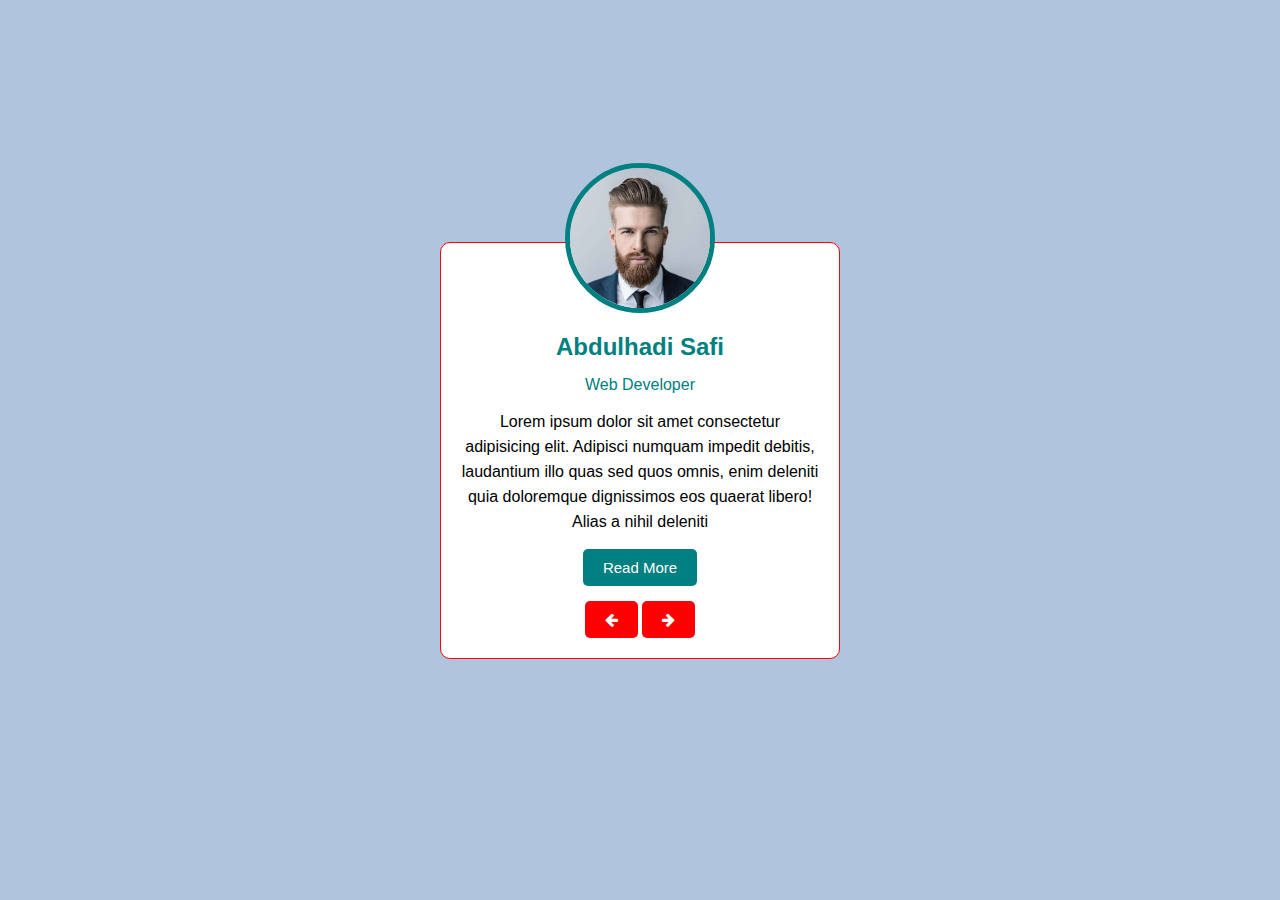
<file: amalyarPorjects1/index.html>
<!DOCTYPE html>
<html lang="en">
  <head>
    <meta charset="UTF-8" />
    <meta http-equiv="X-UA-Compatible" content="IE=edge" />
    <meta name="viewport" content="width=device-width, initial-scale=1.0" />
    <title>Small-Project</title>
    <link rel="stylesheet" href="https://cdnjs.cloudflare.com/ajax/libs/font-awesome/4.7.0/css/font-awesome.min.css">
    <link rel="stylesheet" href="css/Styles.css">
  </head>
  <body>
    <div class="card">

      <div class="profile">
        <img class="img" src="img/pic1.jpg" alt=""/>
      </div>

      <div class="details">
        <h2 class="name">Safi Abduhadi</h2>
        <p class="job">Web developer</p>
        <p class="text"> Lorem ipsum dolor sit amet consectetur adipisicing elit. Adipisci
          numquam impedit debitis, laudantium illo quas sed quos omnis, enim
          deleniti quia doloremque dignissimos eos quaerat libero! Alias a nihil
          deleniti.
        </p>
        <button class="read">Read More</button>
      </div>

      <div class="controls">
        <button class="prev"><i class="	fa fa-arrow-left"></i></button>
        <button class="next">
            <i class="fa fa-arrow-right"></i>
        </button>
      </div>

    </div>

    <script src="js/script.js"></script>
  </body>
</html>
</file>
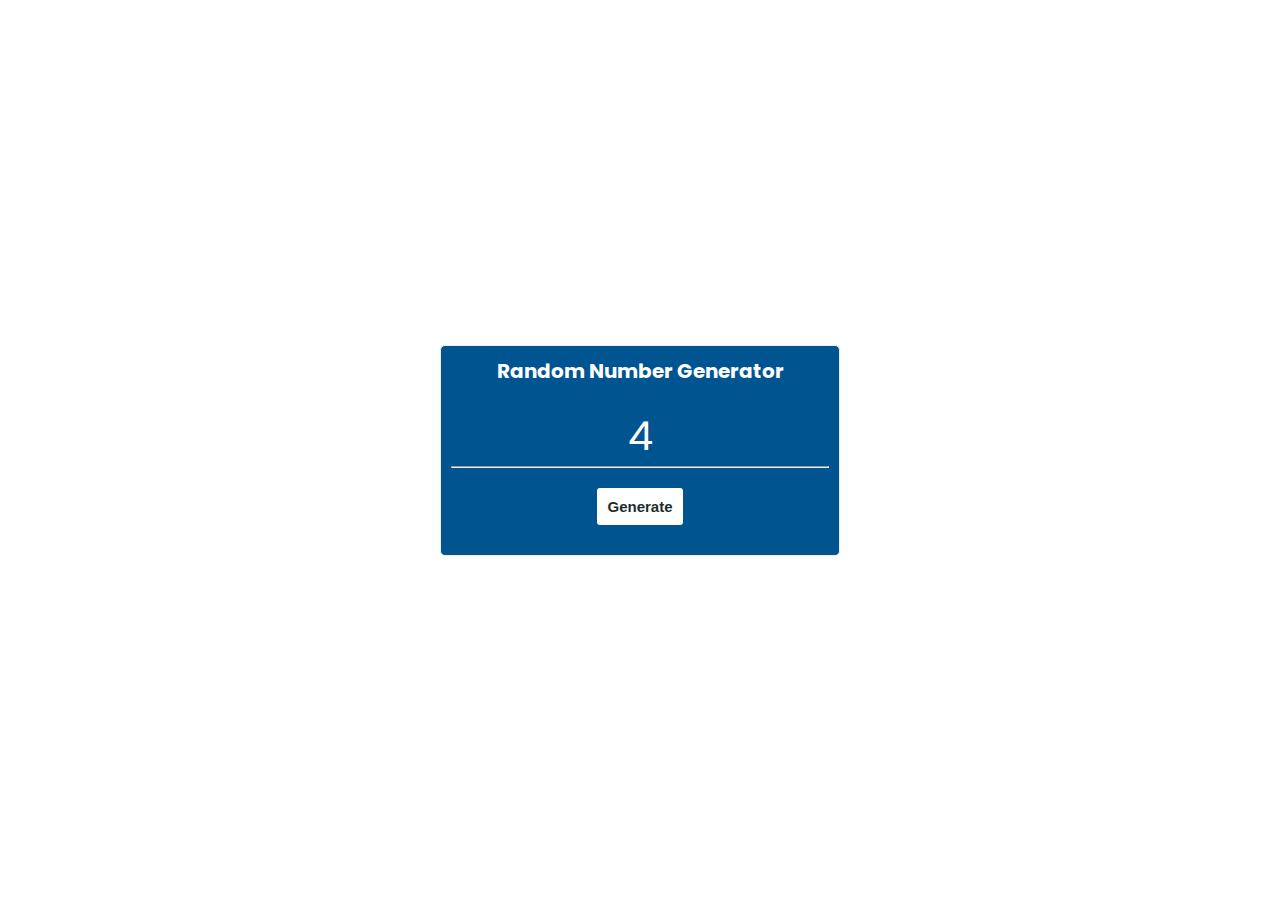
<file: Template-2/index.html>
<!DOCTYPE html>
<html lang="en">
<head>
    <meta charset="UTF-8">
    <meta http-equiv="X-UA-Compatible" content="IE=edge">
    <meta name="viewport" content="width=device-width, initial-scale=1.0">
    <title>Document</title>
    <link rel="stylesheet" href="https://use.fontawesome.com/releases/v5.6.3/css/all.css" integrity="sha384-UHRtZLI+pbxtHCWp1t77Bi1L4ZtiqrqD80Kn4Z8NTSRyMA2Fd33n5dQ8lWUE00s/" crossorigin="anonymous">
    <link rel="stylesheet" href="Styles.css">
</head>
<body>
    <div class="container">
        <div class="counter-div">
            <h1>Random Number Generator</h1>
            <span class="count number">0</span>
            <hr>
            <div class="buttons">
                <button class="reset generate">
                    <i class="fas fa-spinnner "></i>
                    Generate
                </button>
            </div>
        </div>
    </div>

<script src="script.js"></script>
</body>
</html>
</file>
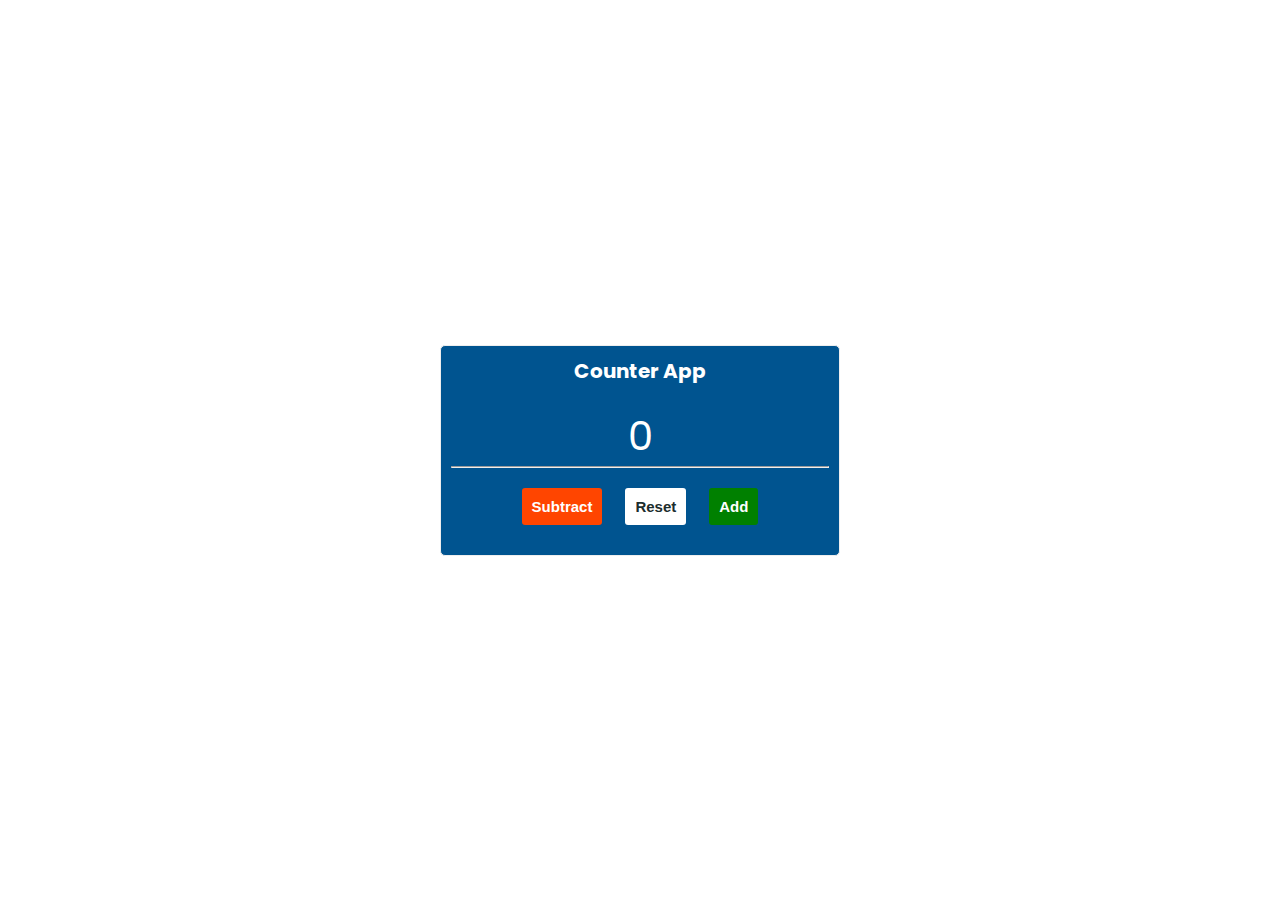
<file: Template_1/index.html>
<!DOCTYPE html>
<html lang="en">
<head>
    <meta charset="UTF-8">
    <meta http-equiv="X-UA-Compatible" content="IE=edge">
    <meta name="viewport" content="width=device-width, initial-scale=1.0">
    <title>Counter App</title>
    <link rel="stylesheet" href="https://use.fontawesome.com/releases/v5.6.3/css/all.css" integrity="sha384-UHRtZLI+pbxtHCWp1t77Bi1L4ZtiqrqD80Kn4Z8NTSRyMA2Fd33n5dQ8lWUE00s/" crossorigin="anonymous">
    <link rel="stylesheet" href="styles.css">
</head>
<body>

   <div class="container">
       <!-- the child of container is counter-div -->
       <div class="counter-div">
           <!-- counter App, span and button this all the child of  is counter-div -->
           <h1>Counter App</h1>
           <span class="count">0</span>
           <hr>



           <!-- this all button childrens of buttons class in inside of div class buttons  -->
           <div class="buttons">
              <button class="subtract">
                <i class="fas fa-arrow-down "></i>
                Subtract
              </button>
              <button class="reset">
                <i class="fas fa-spinner"></i>
                Reset
              </button>
              <button class="add">
                <i class="fas fa-arrow-up"></i>
                Add
              </button>
           </div>

       </div>

   </div>



    <script src="script.js"></script>
</body>
</html>
</file>
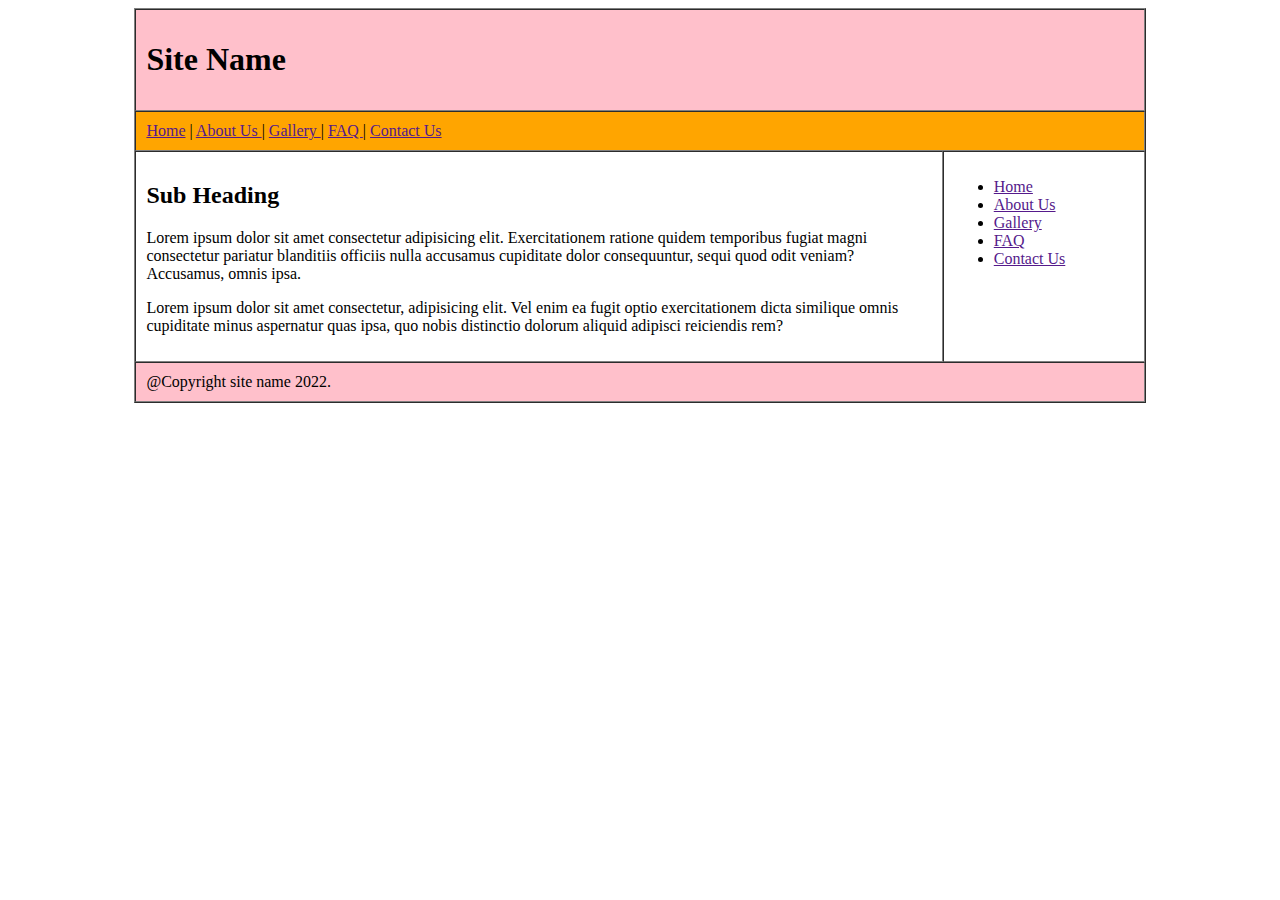
<file: yahoo.babahtmlcss/html/index.html>
<!DOCTYPE html>
<html lang="en">
<head>
    <meta charset="UTF-8">
    <meta http-equiv="X-UA-Compatible" content="IE=edge">
    <meta name="viewport" content="width=device-width, initial-scale=1.0">
    <title>Document</title>
</head>
<body>
    <table width="80%" border="1" cellpadding="10px" cellspacing="0" align="center">

        <tr bgcolor="pink">
            <td colspan="2">
                <h1>Site Name</h1>
            </td>
        </tr>
        
        <tr bgcolor="orange">
            <td colspan="2" >
                <a href="">Home</a> |   <a href="">About Us </a>  |  <a href="">Gallery </a> |   <a href="">FAQ </a>   |  <a href="">Contact Us</a>
            </td> 
        </tr>
        
        <tr>
            <td width="80%">
                <h2>Sub Heading</h2>
                <p>Lorem ipsum dolor sit amet consectetur adipisicing elit. Exercitationem ratione quidem temporibus fugiat magni consectetur pariatur blanditiis officiis nulla accusamus cupiditate dolor consequuntur, sequi quod odit veniam? Accusamus, omnis ipsa.</p>
                <p>Lorem ipsum dolor sit amet consectetur, adipisicing elit. Vel enim ea fugit optio exercitationem dicta similique omnis cupiditate minus aspernatur quas ipsa, quo nobis distinctio dolorum aliquid adipisci reiciendis rem?</p>

            </td>
            <td valign="top">
                <ul>
                    <li><a href="">Home</a></li>
                    <li><a href="">About Us</a></li>
                    <li><a href="">Gallery</a></li>
                    <li><a href="">FAQ</a></li>
                    <li><a href="">Contact Us</a></li>
                </ul>

            </td>
        </tr>
        <tr>
            <td colspan="2" bgcolor="pink">
                @Copyright site name 2022.
            </td>
        </tr>
    </table>
</body>
</html>
</file>
<file: amalyarPorjects1/css/Styles.css>
/* @import url('https://fonts.googleapis.com/css2?family=Poppins:wght@100;300;400;600&display=swap');
:root {
    --white: #fff;
    --black: #1c2d2d;
    --blue: #31326f;
    --light-blue:#005490;
    --color-primary:#9d0191;
    --clor-sec:#db6400;
    --grey: #eee;
    --dark-grey:#222831;
} */

/* html {
    font-size: 10px;
}
body {
    font-family: 'Poppins', sans-serif;
}
p {
    font-size: 1.6rem;
    line-height: 1.5;
}
img {
    width: 100%;
}

.container {
    max-width: 900px;
    margin: 0 auto;
    padding: 0 20px;
} */
* 
{
    margin: 0;
    padding: 0;
    box-sizing: border-box;
 }
 body
 {
     background-color: lightsteelblue;
     font-family: 'Poppins', sans-serif;
     width: 100%;
     height: 100vh;
     display: flex;
     justify-content: center;
     align-items: center;
 }
.card
{
    width: 400px;
    padding: 20px;
    border-radius: 10px;
    border:  1px solid red;
    position: relative;
    background-color: white;
}
.profile 
{
width: 150px;
height: 150px;
border-radius: 50%;
overflow: hidden;
position:absolute;
top: -80px;
left: 50%;
transform: translateX(-50%);
border: 5px solid teal;
}
.profile img 
{
    width: 100%;
    height: 150px;
    object-fit: cover;
}
.details
{
    margin-top: 70px;
    text-align: center;
}
.details h2 
{
    color: teal;
}
.details h2 + p 
{
    color: teal;
    margin: 15px 0;
}
.details .text 
{
    line-height: 25px;
}

.read 
{
    margin: 15px 0;
    border: 0;
    padding: 10px 20px;
    background-color: teal;
    color: white;
    font-size: 15px;
    transition: all .5s ease;
    cursor: pointer;
    border-radius: 5px;
}
.read:hover
{
box-shadow: 3px 3px 0 red;
}

.controls 
{
    text-align: center;
}

.controls button 
{
    border: 0;
    padding: 10px 20px;
    font-size: 15px;
    background-color: red;
    color: white;
    cursor: pointer;
    border-radius: 5px;
}
</file>
<file: Template-2/Styles.css>
@import url('https://fonts.googleapis.com/css2?family=Poppins:wght@100;300;400;600&display=swap');
:root {
    --white: #fff;
    --black: #1c2d2d;
    --blue: #31326f;
    --light-blue:#005490;
    --color-primary:#9d0191;
    --clor-sec:#db6400;
    --grey: #eee;
    --dark-grey:#222831;
}

* {
    margin: 0;
    padding: 0;
    box-sizing: border-box;
}
html {
    font-size: 10px;
}
body {
    font-family: 'Poppins', sans-serif;
}
p {
    font-size: 1.6rem;
    line-height: 1.5;
}
img {
    width: 100%;
}

.container {
    max-width: 900px;
    margin: 0 auto;
    padding: 0 20px;
    display: flex;
    justify-content: center;
    align-items: center;
    height: 100vh;
}

.counter-div {
    width: 40rem;
    border: 1px solid var(--grey);
    padding: 1rem;
    background-color: var(--light-blue);
    color: var(--white);
    text-align: center;
    border-radius: 5px;
}

.counter-div > * {
margin-bottom: 2rem;
}
.count {
    font-size: 4rem;
}
.buttons button {
padding: 1rem;
margin: 0 1rem;
font-size: 1.5rem;
color: var(--white);
font-weight: 700;
border: none;
outline: none;
border-radius: 3px;
cursor: pointer;
}
button.subtract {
    background-color: orangered;
}
button.reset {
    background-color: var(--white);
    color: var(--black);
}
button.add {
    background-color:green;

}
</file>
<file: Template_1/styles.css>
@import url('https://fonts.googleapis.com/css2?family=Poppins:wght@100;300;400;600&display=swap');
:root {
    --white: #fff;
    --black: #1c2d2d;
    --blue: #31326f;
    --light-blue:#005490;
    --color-primary:#9d0191;
    --clor-sec:#db6400;
    --grey: #eee;
    --dark-grey:#222831;
}

* {
    margin: 0;
    padding: 0;
    box-sizing: border-box;
}
html {
    font-size: 10px;
}
body {
    font-family: 'Poppins', sans-serif;
}
p {
    font-size: 1.6rem;
    line-height: 1.5;
}
img {
    width: 100%;
}

.container {
    max-width: 900px;
    margin: 0 auto;
    padding: 0 20px;
    display: flex;
    justify-content: center;
    align-items: center;
    height: 100vh;
}
.counter-div{
    width: 40rem;
    border: 1px solid var(--grey);
    padding: 1rem;
    background-color:var(--light-blue);
    color: var(--white);
    text-align: center;
    border-radius: 5px;
}

/* that's a direct children of .counter-div */
.counter-div > * {
     margin-bottom: 2rem;

}
.count {
    font-size: 4rem;

}
.buttons button {
    padding: 1rem;
    margin: 0 1rem;
    font-size: 1.5rem;
    color: var(--white);
    font-weight: 700;
    border: none;
    outline: none;
    border-radius: 3px;
    cursor: pointer;
}

.buttons .subtract {
    background-color: orangered;
}

.buttons .reset {
    background-color: var(--white);
    color: var(--black);
}

.buttons .add {

    background-color: green;
}
</file>
